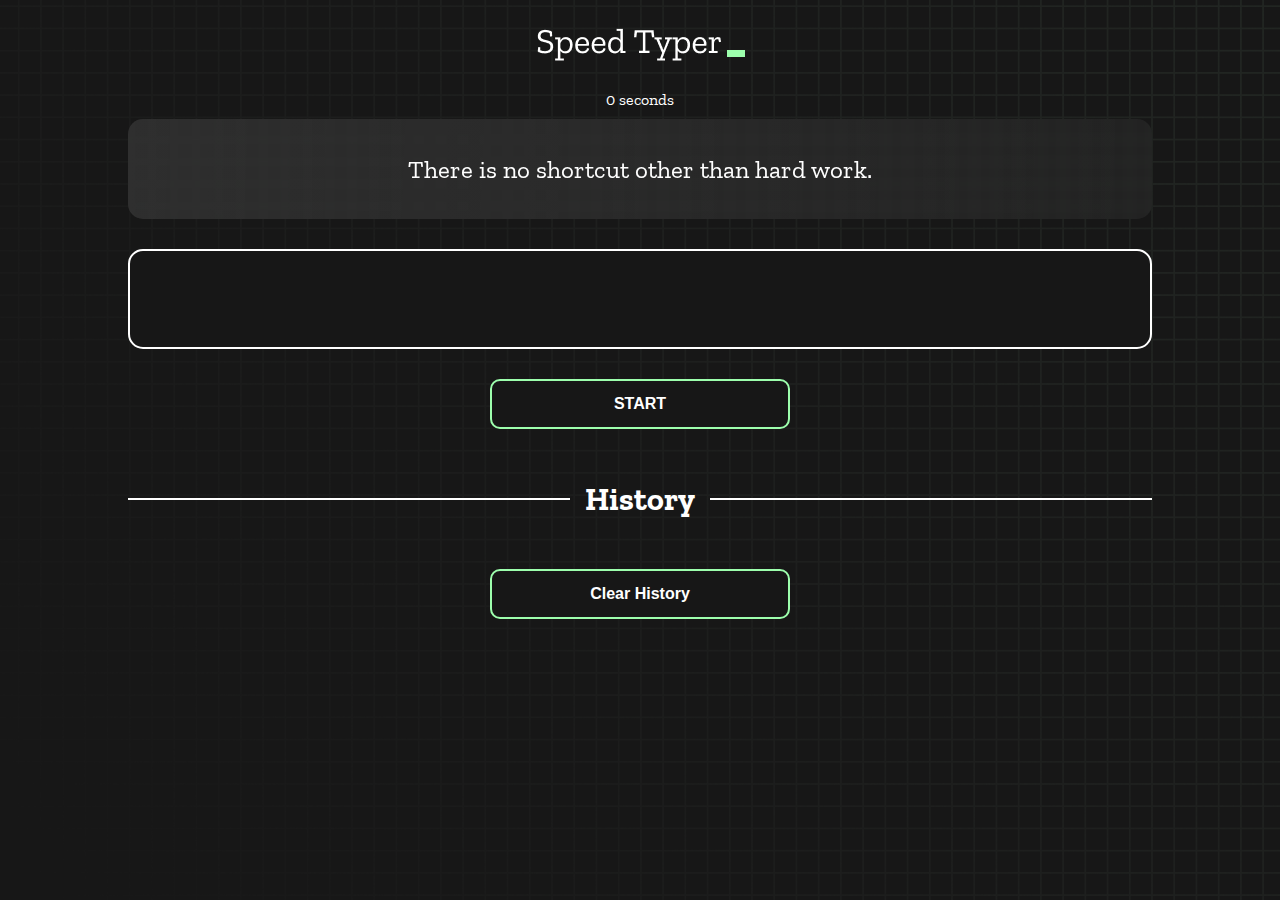
<file: index.html>
<!DOCTYPE html>
<html lang="en">
  <head>
    <meta charset="UTF-8" />
    <meta http-equiv="X-UA-Compatible" content="IE=edge" />
    <meta name="viewport" content="width=device-width, initial-scale=1.0" />
    <title>Speed Monster</title>
    <link rel="stylesheet" href="styles.css" />
    <link rel="preconnect" href="https://fonts.googleapis.com" />
    <link rel="preconnect" href="https://fonts.gstatic.com" crossorigin />
    <link
      href="https://fonts.googleapis.com/css2?family=Zilla+Slab:wght@300;400;500&display=swap"
      rel="stylesheet"
    />
  </head>
  <body>
    <h1 class="title"><img src="./logo.png" /></h1>
    <div id="show-time">0 seconds</div>

    <div class="box-container">
      <div id="question"></div>

      <div id="display" class="inactive"></div>

      <div class="buttons">
        <button id="start">START</button>
      </div>

      <div class="divider-container">
        <div class="line"></div>
        <h1 class="title2">History</h1>
        <div class="line"></div>
      </div>
      <div id="histories"></div>
      <div class="buttons">
        <button id="clear-btn" >Clear History</button>
      </div>
    </div>
    
    <div id="countdown"></div>
    <div id="modal-background" class="hidden"></div>
    <div id="result" class="hidden"></div>
    
    <script src="./history.js"></script>
    <script src="./script.js"></script>
  </body>
</html>
</file>
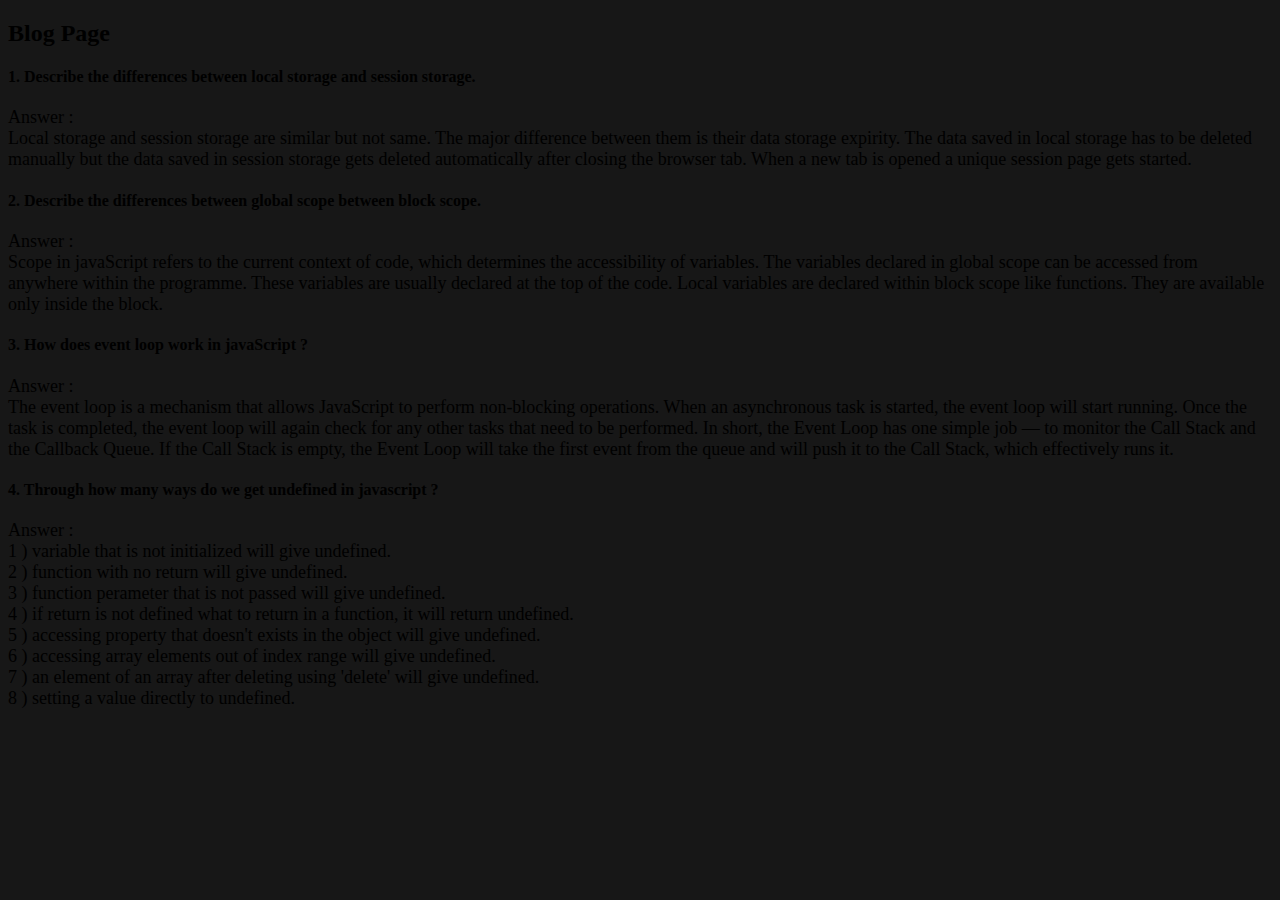
<file: blog.html>
<!doctype html>
<html lang="en">
  <head>
    <meta charset="utf-8">
    <meta name="viewport" content="width=device-width, initial-scale=1">
    <title>Blog Page</title>
    <link href="https://cdn.jsdelivr.net/npm/bootstrap@5.2.1/dist/css/bootstrap.min.css" rel="stylesheet" integrity="sha384-iYQeCzEYFbKjA/T2uDLTpkwGzCiq6soy8tYaI1GyVh/UjpbCx/TYkiZhlZB6+fzT" crossorigin="anonymous">
  </head>
  <style>
    .background{
      background-color: #171717;
    }
    .text{
      font-size: 18px;
    }
  </style>
  <body class="background text-white">
    <header>
      <h2 class="text-center my-5 ">Blog Page</h2>
    </header>
    <main class="container">
      <h4>1. Describe the differences between local storage and session storage.</h4>
      <p class="ms-4 text">Answer : <br>
      Local storage and session storage are similar but not same. The major difference between them is their data storage expirity. The data saved in local storage has to be deleted manually but the data saved in session storage gets deleted automatically after closing the browser tab. When a new tab is opened a unique session page gets started.
      </p>
      <h4>2. Describe the differences between global scope between block scope.</h4>
      <p class="ms-4 text">Answer : <br>
      Scope in javaScript refers to the current context of code, which determines the accessibility of variables. The variables declared in global scope can be accessed from anywhere within the programme. These variables are usually declared at the top of the code. Local variables are declared within block scope like functions. They are available only inside the block.
      </p>
      <h4>3. How does event loop work in javaScript ?</h4>
      <p class="ms-4 text">Answer : <br>
        The event loop is a mechanism that allows JavaScript to perform non-blocking operations. When an asynchronous task is started, the event loop will start running. Once the task is completed, the event loop will again check for any other tasks that need to be performed. In short, the Event Loop has one simple job — to monitor the Call Stack and the Callback Queue. If the Call Stack is empty, the Event Loop will take the first event from the queue and will push it to the Call Stack, which effectively runs it.
      </p>
      <h4>4. Through how many ways do we get undefined in javascript ?</h4>
      <p class="ms-4 mb-5 text">Answer : <br>
      1 ) variable that is not initialized will give undefined.<br>
      2 ) function with no return will give undefined.<br>
      3 ) function perameter that is not passed will give undefined.<br>
      4 ) if return is not defined what to return in a function, it will return undefined.<br>
      5 ) accessing property that doesn't exists in the object will give undefined.<br>
      6 ) accessing array elements out of index range will give undefined.<br>
      7 ) an element of an array after deleting  using 'delete' will give undefined.<br>
      8 ) setting a value directly to undefined.
      </p>
    </main>
    <script src="https://cdn.jsdelivr.net/npm/bootstrap@5.2.1/dist/js/bootstrap.bundle.min.js" integrity="sha384-u1OknCvxWvY5kfmNBILK2hRnQC3Pr17a+RTT6rIHI7NnikvbZlHgTPOOmMi466C8" crossorigin="anonymous"></script>
  </body>
</html>
</file>
<file: styles.css>
* {
  padding: 0;
  margin: 0;
  box-sizing: border-box;
}

body {
  background-image: url("./bg.png");
  background-size: cover;
  background-position: left top;
  font-family: "Zilla Slab", serif;
}

.box-container {
  width: 80%;
  margin: 0 auto;
}

#question {
  height: 100px;
  padding: 20px;
  display: flex;
  align-items: center;
  justify-content: center;
  color: white;
  font-size: 25px;
  border-radius: 15px;
  background: rgb(255, 255, 255);
  background: linear-gradient(
    92.49deg,
    rgba(255, 255, 255, 0.1) 0.18%,
    rgba(255, 255, 255, 0.05) 99.85%
  );
  backdrop-filter: blur(5px);
  margin-bottom: 30px;
}

#display {
  height: 100px;
  display: flex;
  flex-wrap: wrap;
  align-items: center;
  padding: 15px 30px;
  color: white;
  font-size: 25px;
  background-color: #171717;
  border: 2px solid #9dffad;
  border-radius: 15px;
}

/* flashing text cursor implement */
#display::after {
  content: '';
  width: 2.5px;
  height: 25px;
  background: white;
  opacity: 0;
  display: inline-block;
  animation: blink .6s linear infinite alternate;
}
#countdown {
  position: fixed;
  height: 100vh;
  width: 100vw;
  background-color: rgba(0, 0, 0, 0.8);
  top: 0;
  left: 0;
  display: flex;
  align-items: center;
  justify-content: center;
  font-size: 3rem;
  color: white;
  display: none;
}
#result {
  position: fixed;
  top: 40%; 
  left: 50%;
  transform: translate(-50%, -50%);
  height: 250px;
  width: 400px;
  background-color: #171717;
  border-radius: 15px;
  border: 2px solid #9dffad;
  color: white;
  text-align: center;
  padding: 2rem;
}
#show-time{
  text-align: center;
  color: white;
  margin: 10px 0;
}

.green {
  color: #9dffad;
}
.red {
  color: #eb6565;
}
.bold {
  font-weight: 700;
}
.inactive {
  border: 2px solid white !important;
}
.hidden {
  display: none;
}
.title {
  text-align: center;
  color: white;
  margin: 20px 0;
}

.divider-container {
  height: 80px;
  display: flex;
  justify-content: center;
  align-items: center;
  gap: 15px;
  margin: 0 auto;
}

.line {
  height: 2px;
  background: white;
  width: 100%;
}

.title2 {
  color: white;
  display: block;
}

.buttons {
  display: flex;
  justify-content: center;
  margin: 30px 0;
}
button {
  padding: 10px 20px;
  border: none;
  font-size: 16px;
  font-weight: bold;
  width: 300px;
  height: 50px;
  color: white;
  background-color: #171717;
  border-radius: 10px;
  border: 2px solid #9dffad;
  cursor: pointer;
}

#histories {
  display: flex;
  flex-wrap: wrap;
}

.card {
  width: 100%;
  height: 100%;
  padding: 50px;
  display: flex;
  justify-content: space-between;
  align-items: center;
  padding: 20px;
  color: white;
  font-weight: normal;
  border-radius: 15px;
  background: rgb(255, 255, 255);
  background: linear-gradient(
    92.49deg,
    rgba(255, 255, 255, 0.1) 0.18%,
    rgba(255, 255, 255, 0.05) 99.85%
  );
  backdrop-filter: blur(5px);
  margin-bottom: 30px;
}
.text{
  font-size: 19px;
  font-weight:500;
  margin-bottom: 15px;
}
#modal-background {
  background: rgb(255, 255, 255);
  background: linear-gradient(
    92.49deg,
    rgba(255, 255, 255, 0.1) 0.18%,
    rgba(255, 255, 255, 0.05) 99.85%
  );
  backdrop-filter: blur(5px);
  height: 100vh;
  width: 100%;
  position: fixed;
  top: 0;
}
.close-btn{
 margin-top: 10px;
}

/* flashing text cursor implement */
@keyframes blink {
  50% {
    opacity: 0;
  }
  100% {
    opacity: 1;
  }
}
@media only screen and (max-width: 700px) {
  .box-container {
    padding: 0 20px;
    width: 100%;
  }
  #question, #display{
    height: 180px;
  }
  #display{
    padding: 10px 20px;
  }
  .card {
    flex-direction: column;
  }
  #clear-btn{
    margin-top: -6px;
  }
}
@media only screen and (min-width: 701px) and (max-width: 1400px) {
  
  .card {
    width: 31.5%;
    margin: 8px;
    flex-direction: column;
    align-items: flex-start;
  }
}
</file>
